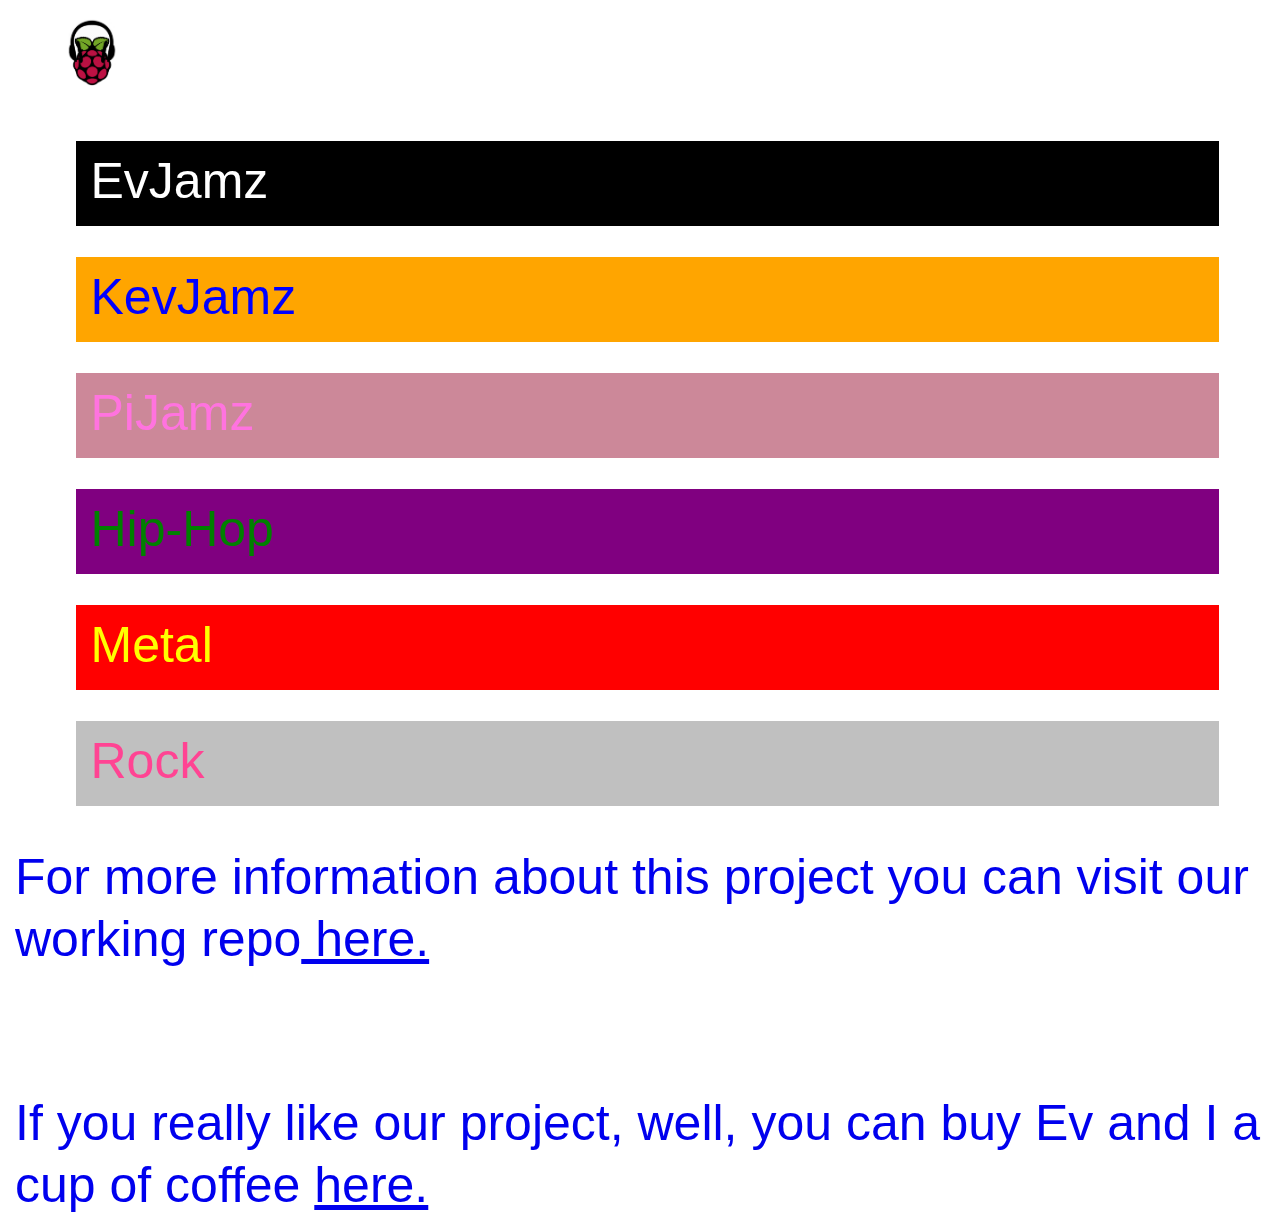
<file: index.html>
<!doctype html>
<html class="">
<head>
<meta charset="utf-8">
<meta name="viewport" content="width=device-width, initial-scale=1">
<title>PI JAMS BB!!</title>
<link href="boilerplate.css" rel="stylesheet" type="text/css">
<link href="style.css" rel="stylesheet" type="text/css">
<script src="https://ajax.googleapis.com/ajax/libs/jquery/2.1.3/jquery.min.js"></script>
<script src="scripts.js"></script>

<img src="pilogo.jpg" id="logo" height="84" width="84">
</head>
<body>


<div class="gridContainer clearfix">
		<br>
		<br>

	<a class="button" id="ej" href="evjamz/index.php"> EvJamz <a>
		<br>
	<a class="button" id="kj" href="kevjamz/index.php"> KevJamz <a>
		<br>
	<a class="button" id="pj" href="pijamz/index.php"> PiJamz <a>
		<br>
	<a class="button" id="hh" href="hip-hop/index.php"> Hip-Hop <a>
		<br>
	<a class="button" id="mt" href="metal/index.php"> Metal <a>
		<br>
	<a class="button" id="rk" href="rock/index.php"> Rock <a>
		<br>

</div>
<div id="text">
For more information about this project you can visit our working repo<a href ="https://github.com/kaegbert/Pi-Jams"> here. <a>
<br>
<br>
<br>
If you really like our project, well, you can buy Ev and I a cup of coffee <a href ="https://www.youtube.com/watch?v=dQw4w9WgXcQ"> here. <a>
</div>
<br>
<br>
</body>
</html>
</file>
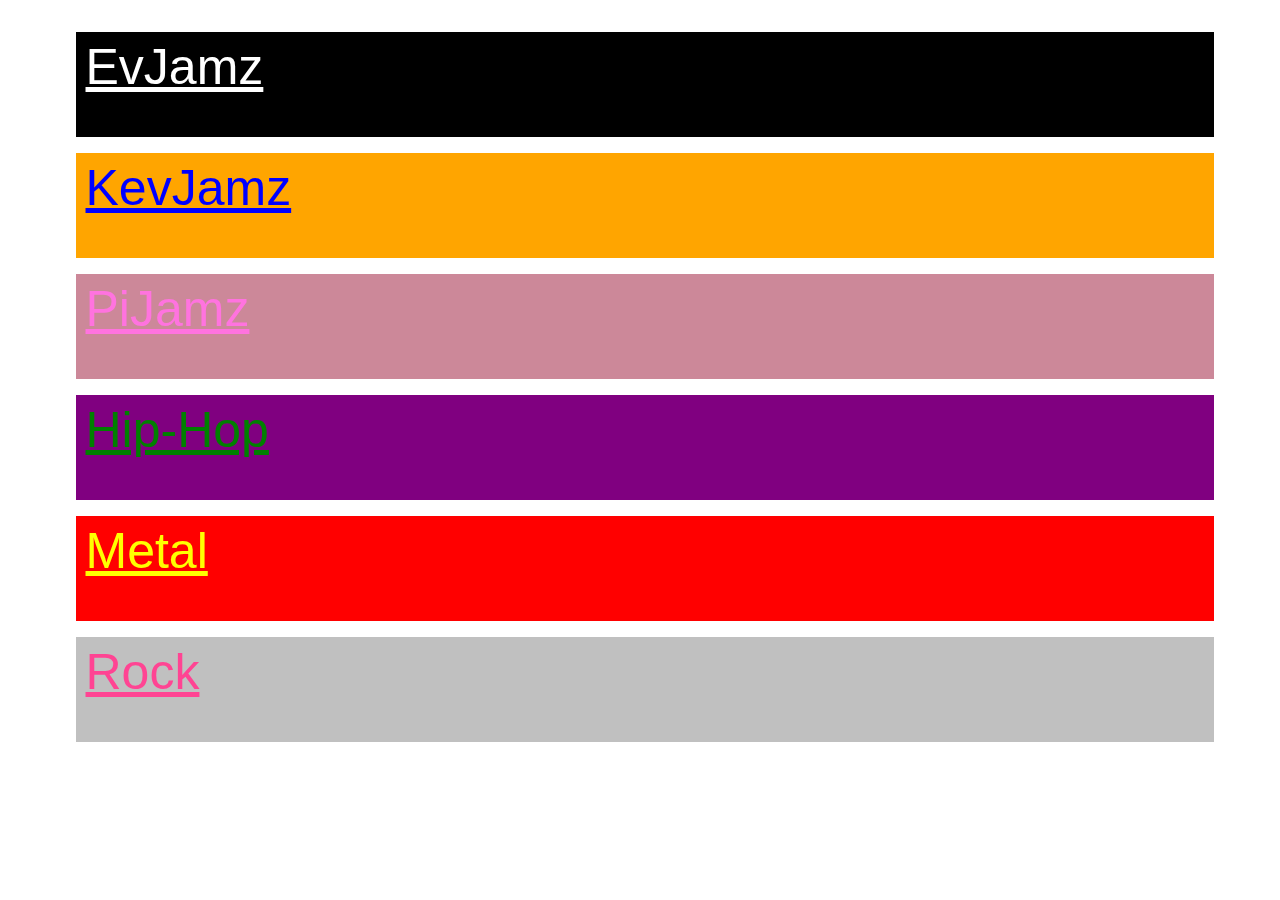
<file: html/index.html>
<!doctype html>
<html class="">
<head>
<meta charset="utf-8">
<meta name="viewport" content="width=device-width, initial-scale=1">
<title>Untitled Document</title>
<link href="boilerplate.css" rel="stylesheet" type="text/css">
<link href="style.css" rel="stylesheet" type="text/css">
<script src="https://ajax.googleapis.com/ajax/libs/jquery/2.1.3/jquery.min.js"></script>
<script src="scripts.js"></script>

</head>
<body>

<div class="gridContainer clearfix">
		<br>
		<br>

	<a class="button" id="ej" href="evjamz/index.php"> EvJamz <a>
		<br>
	<a class="button" id="kj" href="kevjamz/index.php"> KevJamz <a>
		<br>
	<a class="button" id="pj" href="pijamz/index.php"> PiJamz <a>
		<br>
	<a class="button" id="hh" href="hip-hop/index.php"> Hip-Hop <a>
		<br>
	<a class="button" id="mt" href="metal/index.php"> Metal <a>
		<br>
	<a class="button" id="rk" href="rock/index.php"> Rock <a>
		<br>

</div>
</body>
</html>
</file>
<file: boilerplate.css>
@charset "utf-8";
/*
/* 
 * HTML5 ✰ Boilerplate
 *
 * What follows is the result of much research on cross-browser styling. 
 * Credit left inline and big thanks to Nicolas Gallagher, Jonathan Neal,
 * Kroc Camen, and the H5BP dev community and team.
 *
 * Detailed information about this CSS: h5bp.com/css
 * 
 * Dreamweaver modifications:
 * 1. Commented out selection highlight
 * 2. Removed media queries section (we add our own in a separate file)
 *
 * ==|== normalize ==========================================================
 */


/* =============================================================================
   HTML5 display definitions
   ========================================================================== */

article, aside, details, figcaption, figure, footer, header, hgroup, nav, section { display: block; }
audio, canvas, video { display: inline-block; *display: inline; *zoom: 1; }
audio:not([controls]) { display: none; }
[hidden] { display: none; }

/* =============================================================================
   Base
   ========================================================================== */

/*
 * 1. Correct text resizing oddly in IE6/7 when body font-size is set using em units
 * 2. Force vertical scrollbar in non-IE
 * 3. Prevent iOS text size adjust on device orientation change, without disabling user zoom: h5bp.com/g
 */

html { font-size: 100%; overflow-y: scroll; -webkit-text-size-adjust: 100%; -ms-text-size-adjust: 100%; }

body { margin: 0; font-size: 13px; line-height: 1.231; }

body, button, input, select, textarea { font-family: sans-serif; color: #222; }

/* 
 * Remove text-shadow in selection highlight: h5bp.com/i
 * These selection declarations have to be separate
 * Also: hot pink! (or customize the background color to match your design)
 */

/* Dreamweaver: uncomment these if you do want to customize the selection highlight
 *::-moz-selection { background: #fe57a1; color: #fff; text-shadow: none; }
 *::selection { background: #fe57a1; color: #fff; text-shadow: none; }
 */

/* =============================================================================
   Links
   ========================================================================== */

a { color: #00e; }
a:visited { color: #551a8b; }
a:hover { color: #06e; }
a:focus { outline: thin dotted; }

/* Improve readability when focused and hovered in all browsers: h5bp.com/h */
a:hover, a:active { outline: 0; }


/* =============================================================================
   Typography
   ========================================================================== */

abbr[title] { border-bottom: 1px dotted; }

b, strong { font-weight: bold; }

blockquote { margin: 1em 40px; }

dfn { font-style: italic; }

hr { display: block; height: 1px; border: 0; border-top: 1px solid #ccc; margin: 1em 0; padding: 0; }

ins { background: #ff9; color: #000; text-decoration: none; }

mark { background: #ff0; color: #000; font-style: italic; font-weight: bold; }

/* Redeclare monospace font family: h5bp.com/j */
pre, code, kbd, samp { font-family: monospace, monospace; _font-family: 'courier new', monospace; font-size: 1em; }

/* Improve readability of pre-formatted text in all browsers */
pre { white-space: pre; white-space: pre-wrap; word-wrap: break-word; }

q { quotes: none; }
q:before, q:after { content: ""; content: none; }

small { font-size: 85%; }

/* Position subscript and superscript content without affecting line-height: h5bp.com/k */
sub, sup { font-size: 75%; line-height: 0; position: relative; vertical-align: baseline; }
sup { top: -0.5em; }
sub { bottom: -0.25em; }


/* =============================================================================
   Lists
   ========================================================================== */

ul, ol { margin: 1em 0; padding: 0 0 0 40px; }
dd { margin: 0 0 0 40px; }
nav ul, nav ol { list-style: none; list-style-image: none; margin: 0; padding: 0; }


/* =============================================================================
   Embedded content
   ========================================================================== */

/*
 * 1. Improve image quality when scaled in IE7: h5bp.com/d
 * 2. Remove the gap between images and borders on image containers: h5bp.com/e 
 */

img { border: 0; -ms-interpolation-mode: bicubic; vertical-align: middle; }

/*
 * Correct overflow not hidden in IE9 
 */

svg:not(:root) { overflow: hidden; }


/* =============================================================================
   Figures
   ========================================================================== */

figure { margin: 0; }


/* =============================================================================
   Forms
   ========================================================================== */

form { margin: 0; }
fieldset { border: 0; margin: 0; padding: 0; }

/* Indicate that 'label' will shift focus to the associated form element */
label { cursor: pointer; }

/* 
 * 1. Correct color not inheriting in IE6/7/8/9 
 * 2. Correct alignment displayed oddly in IE6/7 
 */

legend { border: 0; *margin-left: -7px; padding: 0; }

/*
 * 1. Correct font-size not inheriting in all browsers
 * 2. Remove margins in FF3/4 S5 Chrome
 * 3. Define consistent vertical alignment display in all browsers
 */

button, input, select, textarea { font-size: 100%; margin: 0; vertical-align: baseline; *vertical-align: middle; }

/*
 * 1. Define line-height as normal to match FF3/4 (set using !important in the UA stylesheet)
 * 2. Correct inner spacing displayed oddly in IE6/7
 */

button, input { line-height: normal; *overflow: visible; }

/*
 * Reintroduce inner spacing in 'table' to avoid overlap and whitespace issues in IE6/7
 */

table button, table input { *overflow: auto; }

/*
 * 1. Display hand cursor for clickable form elements
 * 2. Allow styling of clickable form elements in iOS
 */

button, input[type="button"], input[type="reset"], input[type="submit"] { cursor: pointer; -webkit-appearance: button; }

/*
 * Consistent box sizing and appearance
 */

input[type="checkbox"], input[type="radio"] { box-sizing: border-box; }
input[type="search"] { -webkit-appearance: textfield; -moz-box-sizing: content-box; -webkit-box-sizing: content-box; box-sizing: content-box; }
input[type="search"]::-webkit-search-decoration { -webkit-appearance: none; }

/* 
 * Remove inner padding and border in FF3/4: h5bp.com/l 
 */

button::-moz-focus-inner, input::-moz-focus-inner { border: 0; padding: 0; }

/* 
 * 1. Remove default vertical scrollbar in IE6/7/8/9 
 * 2. Allow only vertical resizing
 */

textarea { overflow: auto; vertical-align: top; resize: vertical; }

/* Colors for form validity */
input:valid, textarea:valid {  }
input:invalid, textarea:invalid { background-color: #f0dddd; }


/* =============================================================================
   Tables
   ========================================================================== */

table { border-collapse: collapse; border-spacing: 0; }
td { vertical-align: top; }


/* ==|== primary styles =====================================================
   Author: 
   ========================================================================== */
















/* ==|== non-semantic helper classes ========================================
   Please define your styles before this section.
   ========================================================================== */

/* For image replacement */
.ir { display: block; border: 0; text-indent: -999em; overflow: hidden; background-color: transparent; background-repeat: no-repeat; text-align: left; direction: ltr; }
.ir br { display: none; }

/* Hide from both screenreaders and browsers: h5bp.com/u */
.hidden { display: none !important; visibility: hidden; }

/* Hide only visually, but have it available for screenreaders: h5bp.com/v */
.visuallyhidden { border: 0; clip: rect(0 0 0 0); height: 1px; margin: -1px; overflow: hidden; padding: 0; position: absolute; width: 1px; }

/* Extends the .visuallyhidden class to allow the element to be focusable when navigated to via the keyboard: h5bp.com/p */
.visuallyhidden.focusable:active, .visuallyhidden.focusable:focus { clip: auto; height: auto; margin: 0; overflow: visible; position: static; width: auto; }

/* Hide visually and from screenreaders, but maintain layout */
.invisible { visibility: hidden; }

/* Contain floats: h5bp.com/q */ 
.clearfix:before, .clearfix:after { content: ""; display: table; }
.clearfix:after { clear: both; }
.clearfix { zoom: 1; }


/* ==|== print styles =======================================================
   Print styles.
   Inlined to avoid required HTTP connection: h5bp.com/r
   ========================================================================== */
 
 @media print {
  * { background: transparent !important; color: black !important; text-shadow: none !important; filter:none !important; -ms-filter: none !important; } /* Black prints faster: h5bp.com/s */
  a, a:visited { text-decoration: underline; }
  a[href]:after { content: " (" attr(href) ")"; }
  abbr[title]:after { content: " (" attr(title) ")"; }
  .ir a:after, a[href^="javascript:"]:after, a[href^="#"]:after { content: ""; }  /* Don't show links for images, or javascript/internal links */
  pre, blockquote { border: 1px solid #999; page-break-inside: avoid; }
  thead { display: table-header-group; } /* h5bp.com/t */
  tr, img { page-break-inside: avoid; }
  img { max-width: 100% !important; }
  @page { margin: 0.5cm; }
  p, h2, h3 { orphans: 3; widows: 3; }
  h2, h3 { page-break-after: avoid; }
}
</file>
<file: style.css>
@charset "utf-8";

img, object, embed, video {
	max-width: 100%;
}
/* IE 6 does not support max-width so default to width 100% */
.ie6 img {
	width:100%;
}

/*
	Dreamweaver Fluid Grid Properties
	----------------------------------
	dw-num-cols-mobile:		5;
	dw-num-cols-tablet:		8;
	dw-num-cols-desktop:	10;
	dw-gutter-percentage:	25;
*/

/* Mobile Layout: 480px and below. */

.gridContainer {
	margin-left: auto;
	margin-right: auto;
	width: 87.36%;
	padding-left: 1.82%;
	padding-right: 1.82%;
}

#logo{
	margin-top: 10px;
	margin-left: 50px;
}

#text{
	text-decoration: none;
	height: 150px;
	width: 75px;
	padding-left: 15px;
	padding-top: 10px;
	font-size: 50px;
	float: center;
	width: 100%;
	display: block;
	margin-top: 15px;
}

.button {
	text-decoration: none;
	height: 75px;
	width: 75px;
	padding-left: 15px;
	padding-top: 10px;
	font-size: 50px;
	float: center;
	width: 100%;
	display: block;
	margin-top: 15px;
}

#ej {
	background-color: black;
	color: white;
}

#kj {
	background-color: orange;
	color: blue;
}

#pj {
	background-color: #CC8899;
	color: #FF73DF;
}

#hh {
	background-color: purple;
	color: green;
}

#mt {
	background-color: red;
	color: yellow;
}

#rk {
	background-color: silver;
	color: #FF4493
}

/* Tablet Layout: 481px to 768px. Inherits styles from: Mobile Layout. */

@media only screen and (min-width: 481px) {
.gridContainer {
	width: 90.675%;
	padding-left: 1.1625%;
	padding-right: 1.1625%;
}
#LayoutDiv1 {
	clear: both;
	float: left;
	margin-left: 0;
	width: 100%;
	display: block;
}
#LayoutDiv2 {
	clear: both;
	float: left;
	margin-left: 0;
	width: 100%;
	display: block;
}
}

/* Desktop Layout: 769px to a max of 1232px.  Inherits styles from: Mobile Layout and Tablet Layout. */

@media only screen and (min-width: 769px) {
.gridContainer {
	width: 88.2%;
	max-width: 1232px;
	padding-left: 0.9%;
	padding-right: 0.9%;
	margin: auto;
}
#LayoutDiv1 {
	clear: both;
	float: left;
	margin-left: 0;
	width: 100%;
	display: block;
}

}
</file>
<file: html/boilerplate.css>
@charset "utf-8";
/*
/* 
 * HTML5 ✰ Boilerplate
 *
 * What follows is the result of much research on cross-browser styling. 
 * Credit left inline and big thanks to Nicolas Gallagher, Jonathan Neal,
 * Kroc Camen, and the H5BP dev community and team.
 *
 * Detailed information about this CSS: h5bp.com/css
 * 
 * Dreamweaver modifications:
 * 1. Commented out selection highlight
 * 2. Removed media queries section (we add our own in a separate file)
 *
 * ==|== normalize ==========================================================
 */


/* =============================================================================
   HTML5 display definitions
   ========================================================================== */

article, aside, details, figcaption, figure, footer, header, hgroup, nav, section { display: block; }
audio, canvas, video { display: inline-block; *display: inline; *zoom: 1; }
audio:not([controls]) { display: none; }
[hidden] { display: none; }

/* =============================================================================
   Base
   ========================================================================== */

/*
 * 1. Correct text resizing oddly in IE6/7 when body font-size is set using em units
 * 2. Force vertical scrollbar in non-IE
 * 3. Prevent iOS text size adjust on device orientation change, without disabling user zoom: h5bp.com/g
 */

html { font-size: 100%; overflow-y: scroll; -webkit-text-size-adjust: 100%; -ms-text-size-adjust: 100%; }

body { margin: 0; font-size: 13px; line-height: 1.231; }

body, button, input, select, textarea { font-family: sans-serif; color: #222; }

/* 
 * Remove text-shadow in selection highlight: h5bp.com/i
 * These selection declarations have to be separate
 * Also: hot pink! (or customize the background color to match your design)
 */

/* Dreamweaver: uncomment these if you do want to customize the selection highlight
 *::-moz-selection { background: #fe57a1; color: #fff; text-shadow: none; }
 *::selection { background: #fe57a1; color: #fff; text-shadow: none; }
 */

/* =============================================================================
   Links
   ========================================================================== */

a { color: #00e; }
a:visited { color: #551a8b; }
a:hover { color: #06e; }
a:focus { outline: thin dotted; }

/* Improve readability when focused and hovered in all browsers: h5bp.com/h */
a:hover, a:active { outline: 0; }


/* =============================================================================
   Typography
   ========================================================================== */

abbr[title] { border-bottom: 1px dotted; }

b, strong { font-weight: bold; }

blockquote { margin: 1em 40px; }

dfn { font-style: italic; }

hr { display: block; height: 1px; border: 0; border-top: 1px solid #ccc; margin: 1em 0; padding: 0; }

ins { background: #ff9; color: #000; text-decoration: none; }

mark { background: #ff0; color: #000; font-style: italic; font-weight: bold; }

/* Redeclare monospace font family: h5bp.com/j */
pre, code, kbd, samp { font-family: monospace, monospace; _font-family: 'courier new', monospace; font-size: 1em; }

/* Improve readability of pre-formatted text in all browsers */
pre { white-space: pre; white-space: pre-wrap; word-wrap: break-word; }

q { quotes: none; }
q:before, q:after { content: ""; content: none; }

small { font-size: 85%; }

/* Position subscript and superscript content without affecting line-height: h5bp.com/k */
sub, sup { font-size: 75%; line-height: 0; position: relative; vertical-align: baseline; }
sup { top: -0.5em; }
sub { bottom: -0.25em; }


/* =============================================================================
   Lists
   ========================================================================== */

ul, ol { margin: 1em 0; padding: 0 0 0 40px; }
dd { margin: 0 0 0 40px; }
nav ul, nav ol { list-style: none; list-style-image: none; margin: 0; padding: 0; }


/* =============================================================================
   Embedded content
   ========================================================================== */

/*
 * 1. Improve image quality when scaled in IE7: h5bp.com/d
 * 2. Remove the gap between images and borders on image containers: h5bp.com/e 
 */

img { border: 0; -ms-interpolation-mode: bicubic; vertical-align: middle; }

/*
 * Correct overflow not hidden in IE9 
 */

svg:not(:root) { overflow: hidden; }


/* =============================================================================
   Figures
   ========================================================================== */

figure { margin: 0; }


/* =============================================================================
   Forms
   ========================================================================== */

form { margin: 0; }
fieldset { border: 0; margin: 0; padding: 0; }

/* Indicate that 'label' will shift focus to the associated form element */
label { cursor: pointer; }

/* 
 * 1. Correct color not inheriting in IE6/7/8/9 
 * 2. Correct alignment displayed oddly in IE6/7 
 */

legend { border: 0; *margin-left: -7px; padding: 0; }

/*
 * 1. Correct font-size not inheriting in all browsers
 * 2. Remove margins in FF3/4 S5 Chrome
 * 3. Define consistent vertical alignment display in all browsers
 */

button, input, select, textarea { font-size: 100%; margin: 0; vertical-align: baseline; *vertical-align: middle; }

/*
 * 1. Define line-height as normal to match FF3/4 (set using !important in the UA stylesheet)
 * 2. Correct inner spacing displayed oddly in IE6/7
 */

button, input { line-height: normal; *overflow: visible; }

/*
 * Reintroduce inner spacing in 'table' to avoid overlap and whitespace issues in IE6/7
 */

table button, table input { *overflow: auto; }

/*
 * 1. Display hand cursor for clickable form elements
 * 2. Allow styling of clickable form elements in iOS
 */

button, input[type="button"], input[type="reset"], input[type="submit"] { cursor: pointer; -webkit-appearance: button; }

/*
 * Consistent box sizing and appearance
 */

input[type="checkbox"], input[type="radio"] { box-sizing: border-box; }
input[type="search"] { -webkit-appearance: textfield; -moz-box-sizing: content-box; -webkit-box-sizing: content-box; box-sizing: content-box; }
input[type="search"]::-webkit-search-decoration { -webkit-appearance: none; }

/* 
 * Remove inner padding and border in FF3/4: h5bp.com/l 
 */

button::-moz-focus-inner, input::-moz-focus-inner { border: 0; padding: 0; }

/* 
 * 1. Remove default vertical scrollbar in IE6/7/8/9 
 * 2. Allow only vertical resizing
 */

textarea { overflow: auto; vertical-align: top; resize: vertical; }

/* Colors for form validity */
input:valid, textarea:valid {  }
input:invalid, textarea:invalid { background-color: #f0dddd; }


/* =============================================================================
   Tables
   ========================================================================== */

table { border-collapse: collapse; border-spacing: 0; }
td { vertical-align: top; }


/* ==|== primary styles =====================================================
   Author: 
   ========================================================================== */
















/* ==|== non-semantic helper classes ========================================
   Please define your styles before this section.
   ========================================================================== */

/* For image replacement */
.ir { display: block; border: 0; text-indent: -999em; overflow: hidden; background-color: transparent; background-repeat: no-repeat; text-align: left; direction: ltr; }
.ir br { display: none; }

/* Hide from both screenreaders and browsers: h5bp.com/u */
.hidden { display: none !important; visibility: hidden; }

/* Hide only visually, but have it available for screenreaders: h5bp.com/v */
.visuallyhidden { border: 0; clip: rect(0 0 0 0); height: 1px; margin: -1px; overflow: hidden; padding: 0; position: absolute; width: 1px; }

/* Extends the .visuallyhidden class to allow the element to be focusable when navigated to via the keyboard: h5bp.com/p */
.visuallyhidden.focusable:active, .visuallyhidden.focusable:focus { clip: auto; height: auto; margin: 0; overflow: visible; position: static; width: auto; }

/* Hide visually and from screenreaders, but maintain layout */
.invisible { visibility: hidden; }

/* Contain floats: h5bp.com/q */ 
.clearfix:before, .clearfix:after { content: ""; display: table; }
.clearfix:after { clear: both; }
.clearfix { zoom: 1; }


/* ==|== print styles =======================================================
   Print styles.
   Inlined to avoid required HTTP connection: h5bp.com/r
   ========================================================================== */
 
 @media print {
  * { background: transparent !important; color: black !important; text-shadow: none !important; filter:none !important; -ms-filter: none !important; } /* Black prints faster: h5bp.com/s */
  a, a:visited { text-decoration: underline; }
  a[href]:after { content: " (" attr(href) ")"; }
  abbr[title]:after { content: " (" attr(title) ")"; }
  .ir a:after, a[href^="javascript:"]:after, a[href^="#"]:after { content: ""; }  /* Don't show links for images, or javascript/internal links */
  pre, blockquote { border: 1px solid #999; page-break-inside: avoid; }
  thead { display: table-header-group; } /* h5bp.com/t */
  tr, img { page-break-inside: avoid; }
  img { max-width: 100% !important; }
  @page { margin: 0.5cm; }
  p, h2, h3 { orphans: 3; widows: 3; }
  h2, h3 { page-break-after: avoid; }
}
</file>
<file: html/style.css>
@charset "utf-8";

img, object, embed, video {
	max-width: 100%;
}
/* IE 6 does not support max-width so default to width 100% */
.ie6 img {
	width:100%;
}

/*
	Dreamweaver Fluid Grid Properties
	----------------------------------
	dw-num-cols-mobile:		5;
	dw-num-cols-tablet:		8;
	dw-num-cols-desktop:	10;
	dw-gutter-percentage:	25;
*/

/* Mobile Layout: 480px and below. */

.gridContainer {
	margin-left: auto;
	margin-right: auto;
	width: 87.36%;
	padding-left: 1.82%;
	padding-right: 1.82%;
}

.button {
	height: 100px;
	width: 100px;
	padding-left: 10px;
	padding-top: 5px;
	font-size: 50px;
	float: center;
	width: 100%;
	display: block;
}

#ej {
	background-color: black;
	color: white;
}

#kj {
	background-color: orange;
	color: blue;
}

#pj {
	background-color: #CC8899;
	color: #FF73DF;
}

#hh {
	background-color: purple;
	color: green;
}

#mt {
	background-color: red;
	color: yellow;
}

#rk {
	background-color: silver;
	color: #FF4493
}

/* Tablet Layout: 481px to 768px. Inherits styles from: Mobile Layout. */

@media only screen and (min-width: 481px) {
.gridContainer {
	width: 90.675%;
	padding-left: 1.1625%;
	padding-right: 1.1625%;
}
#LayoutDiv1 {
	clear: both;
	float: left;
	margin-left: 0;
	width: 100%;
	display: block;
}
#LayoutDiv2 {
	clear: both;
	float: left;
	margin-left: 0;
	width: 100%;
	display: block;
}
}

/* Desktop Layout: 769px to a max of 1232px.  Inherits styles from: Mobile Layout and Tablet Layout. */

@media only screen and (min-width: 769px) {
.gridContainer {
	width: 88.2%;
	max-width: 1232px;
	padding-left: 0.9%;
	padding-right: 0.9%;
	margin: auto;
}
#LayoutDiv1 {
	clear: both;
	float: left;
	margin-left: 0;
	width: 100%;
	display: block;
}

}
</file>
